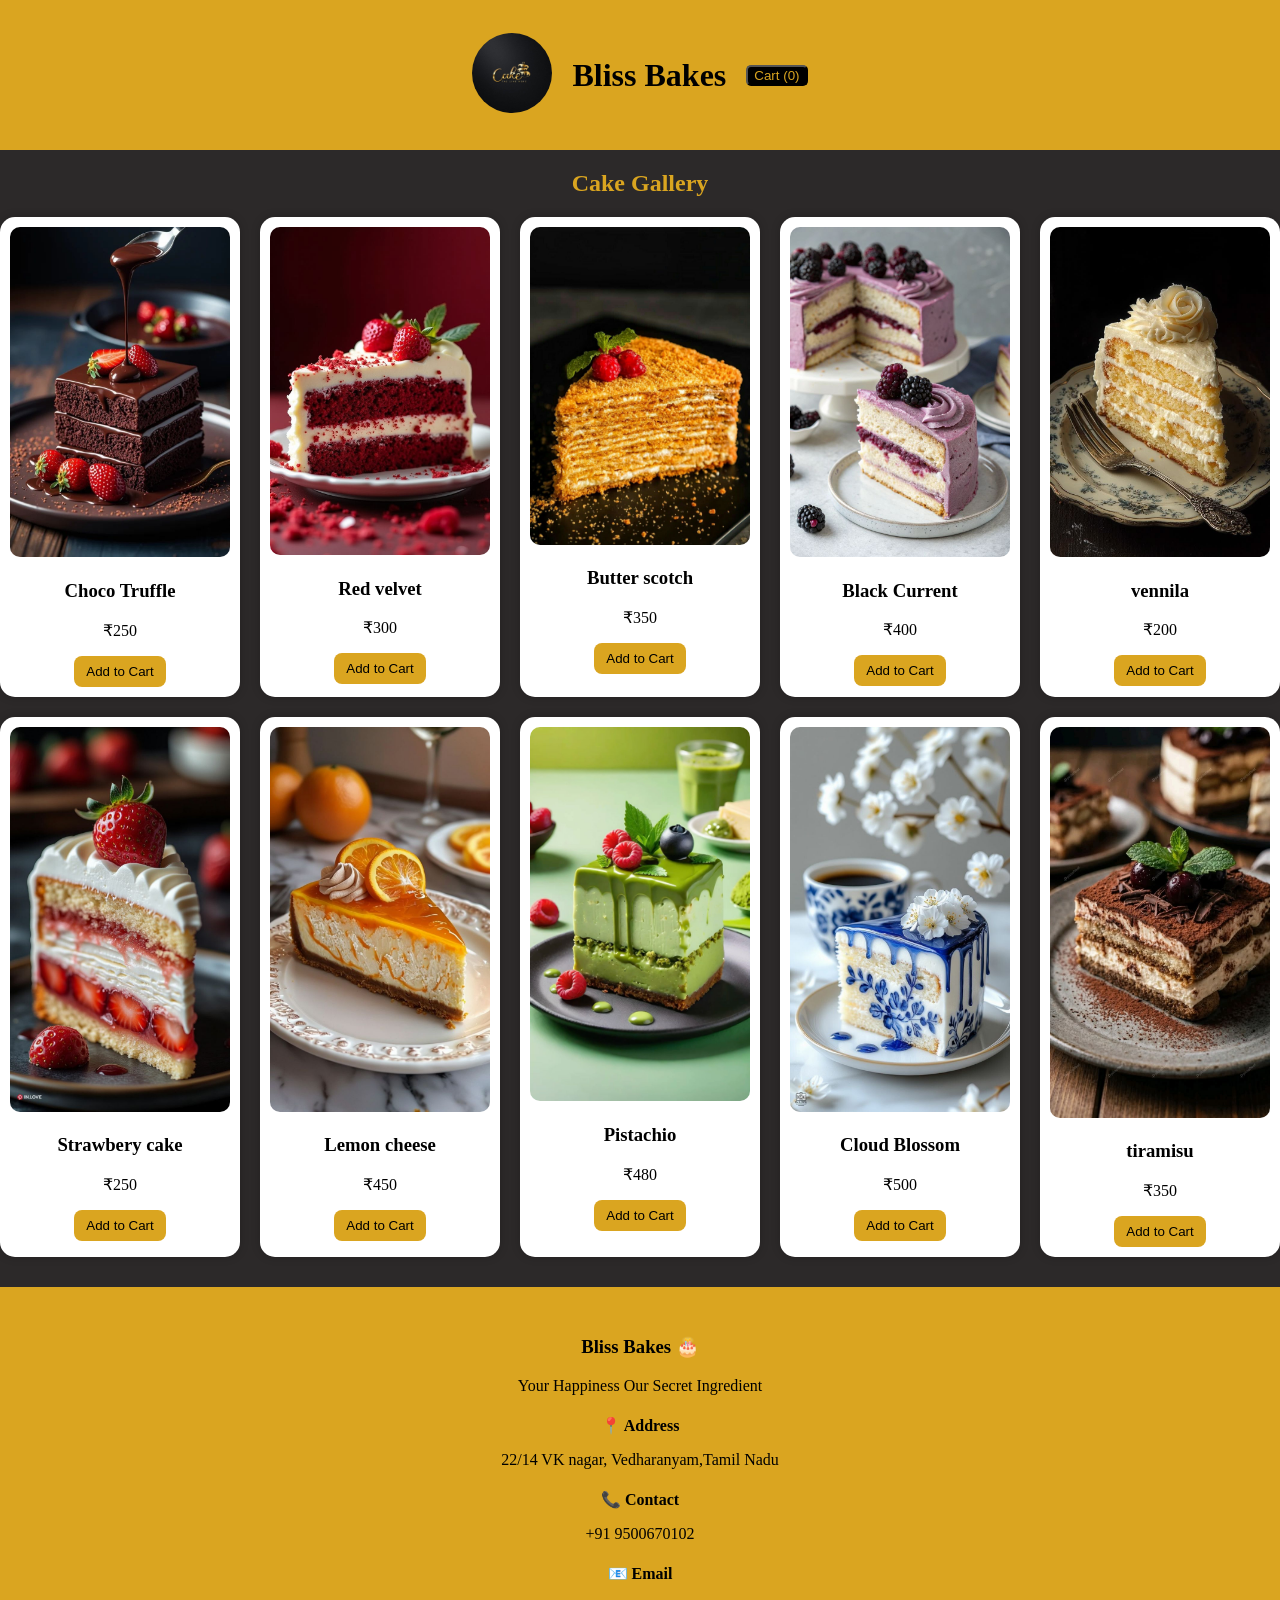
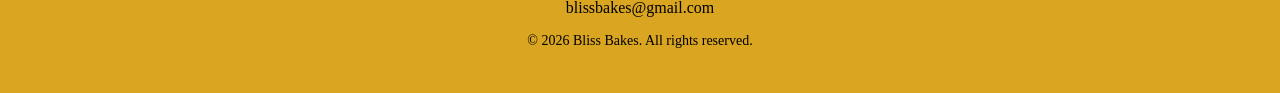
<file: index.html>
<!DOCTYPE html>
<html lang="en">
<head>
    <meta charset="UTF-8">
    <meta name="viewport" content="width=device-width, initial-scale=1.0">
    <title>Document</title>
    <link rel="stylesheet" href="freda.css">
</head>
<body>
    <header>
  <div class="head" >
  <img src="1.jpg" alt="cakelogo">
   
  </div>
<div class="head">
    <h1> Bliss Bakes</h1>
</div>
<div class="cart-box">
  
<a href="cart.html">
<button id="fre">
Cart (<span id="count">0</span>)
</button>
</a>

  </div>
</header>
 <section class="products">
   <h2>Cake Gallery</h2>

   <div class="product-container">

      <div class="card">
         <img src="4.jpg" alt="cake">
         <h3>Choco Truffle</h3>
         <p>₹250</p>
         <button onclick="addToCart(1)">Add to Cart</button>
      </div>

      <div class="card">
         <img src="5.jpg" alt="cake">
         <h3>Red velvet</h3>
         <p>₹300</p>
         <button onclick="addToCart(2)">Add to Cart</button>
      </div>

      <div class="card">
         <img src="6.jpg" alt="cake">
         <h3>Butter scotch</h3>
         <p>₹350</p>
         <button onclick="addToCart(3)">Add to Cart</button>
      </div>
       <div class="card">
         <img src="8.jpg" alt="cake">
         <h3>Black Current</h3>
         <p>₹400</p>
          <button onclick="addToCart(4)">Add to Cart</button>
      </div>
       <div class="card">
         <img src="7.jpg" alt="cake">
         <h3>vennila</h3>
         <p>₹200</p>
         <button onclick="addToCart(5)">Add to Cart</button>
      </div>
       <div class="card">
         <img src="14.jpg" alt="cake">
         <h3>Strawbery cake</h3>
         <p>₹250</p>
         <button onclick="addToCart(6)">Add to Cart</button>
      </div>
       <div class="card">
         <img src="10.jpg" alt="cake">
         <h3>Lemon cheese</h3>
         <p>₹450</p>
         <button onclick="addToCart(7)">Add to Cart</button>
      </div>
       <div class="card">
         <img src="11.jpg" alt="cake">
         <h3>Pistachio </h3>
         <p>₹480</p>
         <button onclick="addToCart(8)">Add to Cart</button>
      </div>
       <div class="card">
         <img src="12.jpg" alt="cake">
         <h3>Cloud Blossom</h3>
         <p>₹500</p>
         <button onclick="addToCart(9)">Add to Cart</button>
      </div>
       <div class="card">
         <img src="15.jpg" alt="cake">
         <h3>tiramisu </h3>
         <p>₹350</p>
         <button onclick="addToCart(10)">Add to Cart</button>
      </div>


   </div>
</section>

       
<footer>
  <div class="footer-container">
    
    <h3>Bliss Bakes 🎂</h3>
    <p>Your Happiness Our Secret Ingredient</p>

    <div class="footer-section">
      <h4>📍 Address</h4>
      <p> 22/14 VK nagar, Vedharanyam,Tamil Nadu</p>
    </div>

    <div class="footer-section">
      <h4>📞 Contact</h4>
      <p>+91 9500670102</p>
    </div>

    <div class="footer-section">
      <h4>📧 Email</h4>
      <p>blissbakes@gmail.com</p>
    </div>

    

    <p class="copy">© 2026 Bliss Bakes. All rights reserved.</p>
    
  </div>
</footer>
    
<script src="freda.js"></script>

</body>
</html>
</file>
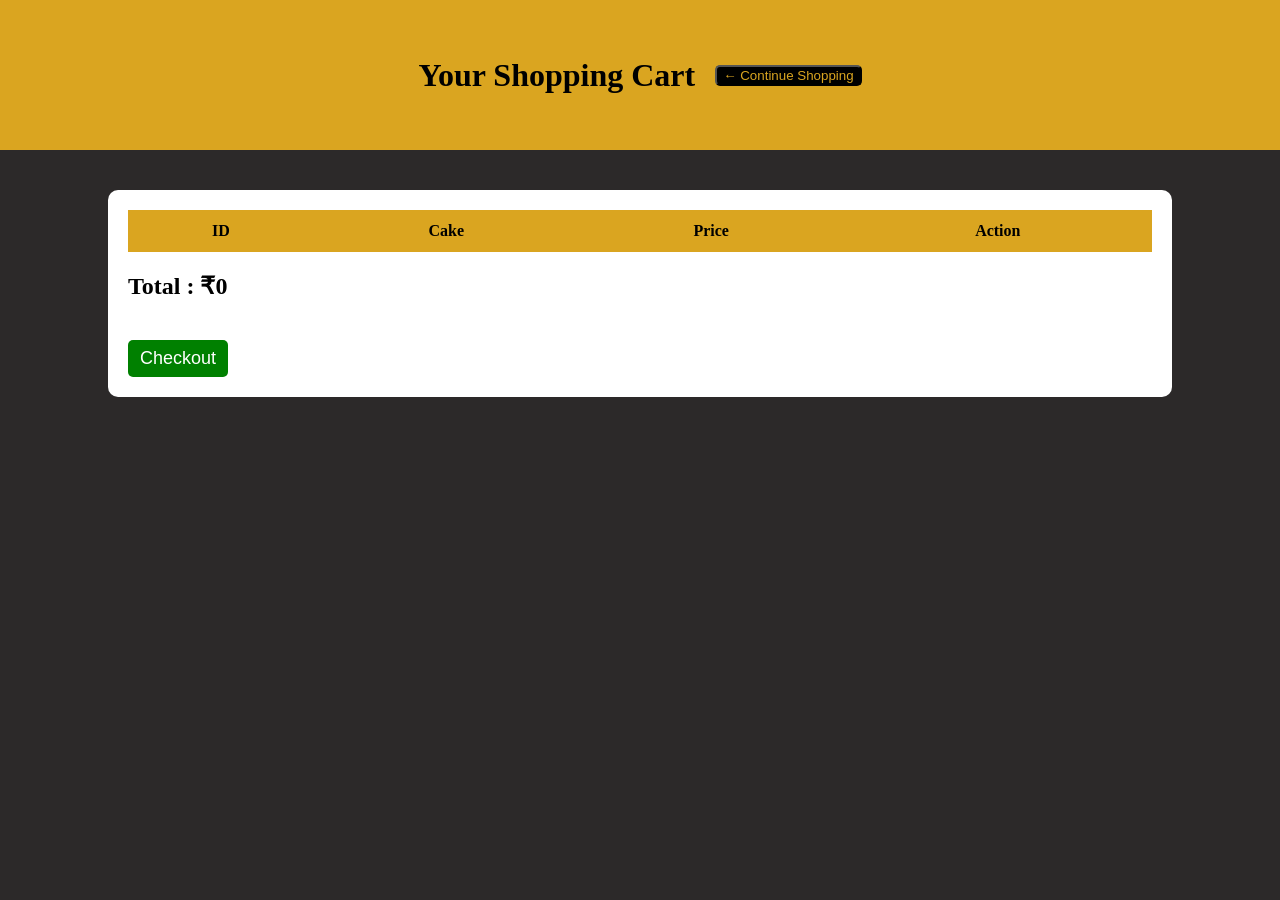
<file: cart.html>
<!DOCTYPE html>
<html>

<head>

<meta charset="UTF-8">

<title>Cart</title>

<link rel="stylesheet" href="freda.css">

</head>

<body>

<header>

<h1>Your Shopping Cart</h1>

<a href="index.html">
<button id="mer">← Continue Shopping</button>
</a>

</header>

<section class="cart-page">

<table>

<thead>

<tr>

<th>ID</th>
<th>Cake</th>
<th>Price</th>
<th>Action</th>

</tr>

</thead>

<tbody id="cartBody">

</tbody>

</table>

<h2 id="total">Total : ₹0</h2>

<button class="checkout-btn" onclick="checkout()">

Checkout

</button>

</section>

<script src="freda.js"></script>

</body>

</html>
</file>
<file: freda.css>
body{
    background-color: rgb(44, 41, 41);
    margin: 0;
}

/* HEADER */
header{
    width: 100%;
    background-color: #DAA520;
    height: 150px;
    display: flex;
    align-items: center;
    justify-content: center;
    gap: 20px;
}

.head img{
    width: 80px;
    height: 80px;
    object-fit: contain;
    border-radius: 50px;
}

header h1{
    text-align: center;
    color: black;
}


.products h2 {
   text-align: center;
   margin: 20px 0;
   color: #DAA520;
}

.product-container {
   display: flex;
   justify-content: center;
   gap: 20px;
   flex-wrap: wrap;
}

.card {
   width: 220px;
   background: #fff;
   border-radius: 15px;
   padding: 10px;
   text-align: center;
   box-shadow: 0 0 10px rgba(0,0,0,0.2);
}

.card img {
   width: 100%;
   border-radius: 10px;
}

.card button {
   background: goldenrod;
   color: black;
   border: none;
   padding: 8px 12px;
   border-radius: 8px;
   cursor: pointer;
}

footer{
  background-color:goldenrod;
  color: black;
  text-align: center;
  padding: 30px 15px;
  margin-top: 30px;
}


.footer-section h4{
  margin-bottom: 5px;
}



.footer-links a:hover{
  text-decoration: underline;
}

.copy{
  font-size: 14px;
  margin-top: 15px;
}
.cart-page{
    width:80%;
    margin:40px auto;
    background:white;
    padding:20px;
    border-radius:10px;
}

.cart-page table{
    width:100%;
    border-collapse:collapse;
}

.cart-page th{
    background:goldenrod;
    color:black;
    padding:12px;
}

.cart-page td{
    border:1px solid #ddd;
    padding:10px;
    text-align:center;
}

.cart-page button{
    background:red;
    color:white;
    border:none;
    padding:8px 12px;
    cursor:pointer;
    border-radius:5px;
}

.checkout-btn{
    margin-top:20px;
    background:green !important;
    color:white;
    padding:12px 25px;
    font-size:18px;
}
#count{
    background-color: black;
    
    color: goldenrod;
}
#fre{
    background-color: black;
    color:goldenrod;
    border-radius: 5px;

}
#mer{
    background-color: black;
    color: goldenrod;
    border-radius: 5px;
}
</file>
